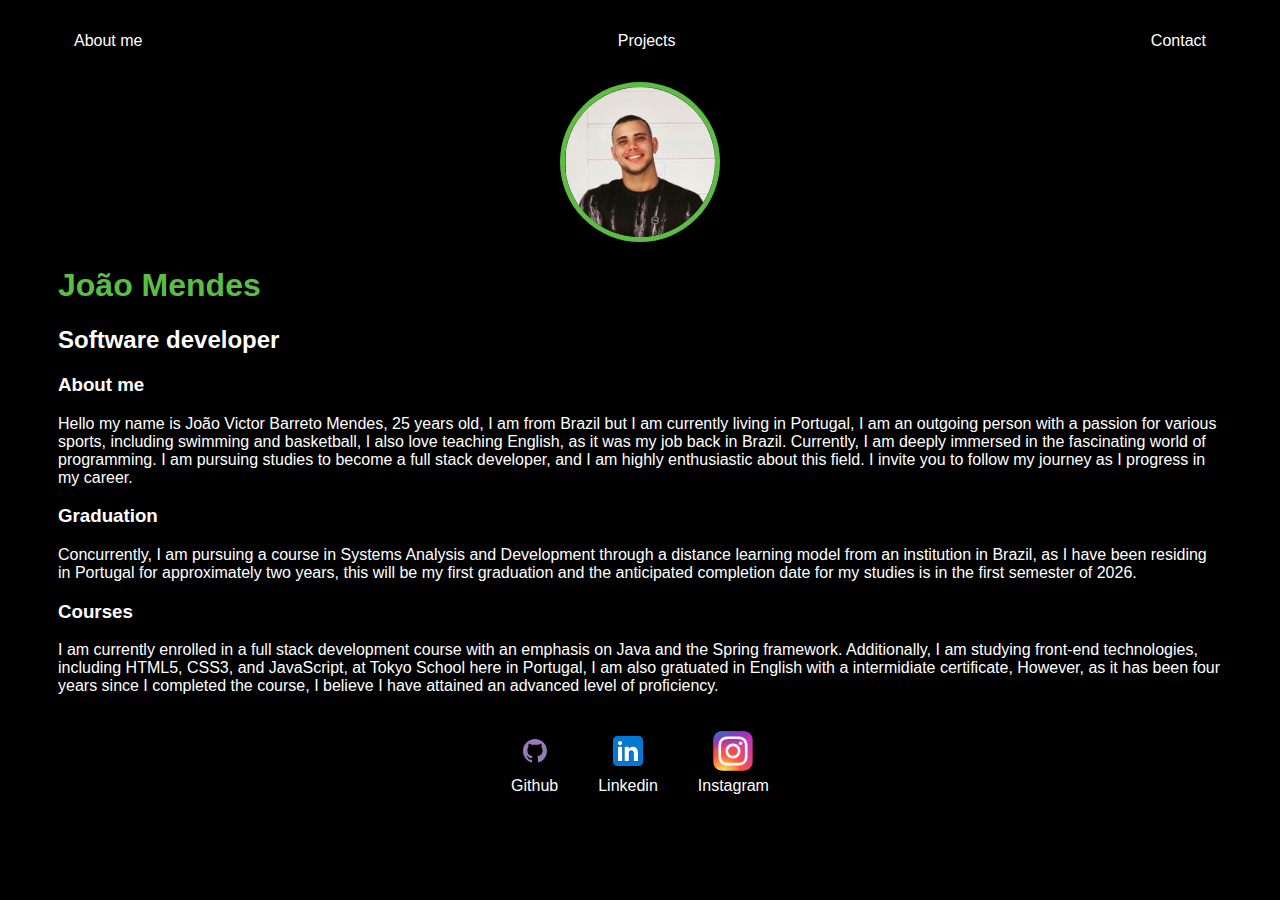
<file: index.html>
<!DOCTYPE html>
<html lang="en">
<head>
    <meta charset="UTF-8">
    <meta name="viewport" content="width=device-width, initial-scale=1.0">
    <title>João Mendes</title>
    <link rel="stylesheet" href="index.css"
</head>
<body>
    <div class="container">
        <nav>
            <ul>
                <li>
                    <a href="index.html">About me</a>
                </li>
                <li>
                    <a href="project.html">Projects</a>
                </li>
                <li>
                    <a href="contact.html">Contact</a>
                </li>
            </ul>
         </nav>   
        
         <header>
            <div class="center">
                <img src="./img/joao.jpg"></img>
            </div>
            <h1>João Mendes</h1>
            <h2>Software developer</h2>
         </header>
         <main>
            <section>
                <h3>About me</h3>
                <p>
                    Hello my name is João Victor Barreto Mendes, 25 years old, I am from Brazil but I am currently living in Portugal, I am an outgoing person with a passion for various sports, including swimming and basketball, I also love teaching English, as it was my job back in Brazil. Currently, I am deeply immersed in the fascinating world of programming. I am pursuing studies to become a full stack developer, and I am highly enthusiastic about this field. I invite you to follow my journey as I progress in my career.
                </p>
            </section>
            <section>
                <h3>Graduation</h3>
                <p>
                     Concurrently, I am pursuing a course in Systems Analysis and Development through a distance learning model from an institution in Brazil, as I have been residing in Portugal for approximately two years, this will be my first graduation and the anticipated completion date for my studies is in the first semester of 2026.


                </p>
            </section>
            <section>
                <h3>Courses</h3>
                <p>
                    I am currently enrolled in a full stack development course with an emphasis on Java and the Spring framework. Additionally, I am studying front-end technologies, including HTML5, CSS3, and JavaScript, at Tokyo School here in Portugal, I am also gratuated in English with a intermidiate certificate, However, as it has been four years since I completed the course, I believe I have attained an advanced level of proficiency.
                </p>
            </section>
         </main>
        
         <footer>
            <a href="https://github.com/Barretomen" target="_blank" rel="noopener noreferrer">
                <img src="./img/github.svg"></img>
                <p>Github</p>
            </a>
            <a href="https://www.linkedin.com/in/barretomendes/" target="_blank" rel="noopener noreferrer">
                <img src="./img/linkedin.svg"></img>
                <p>Linkedin</p>
            </a>
            <a href="https://www.instagram.com/jaobm_/" target="_blank" rel="noopener noreferrer">
                <img src="./img/Instagram_logo_2016.svg"></img>
                <p>Instagram</p>
            </a>
         </footer>
    </div>
 
 

</body>
</html>
</file>
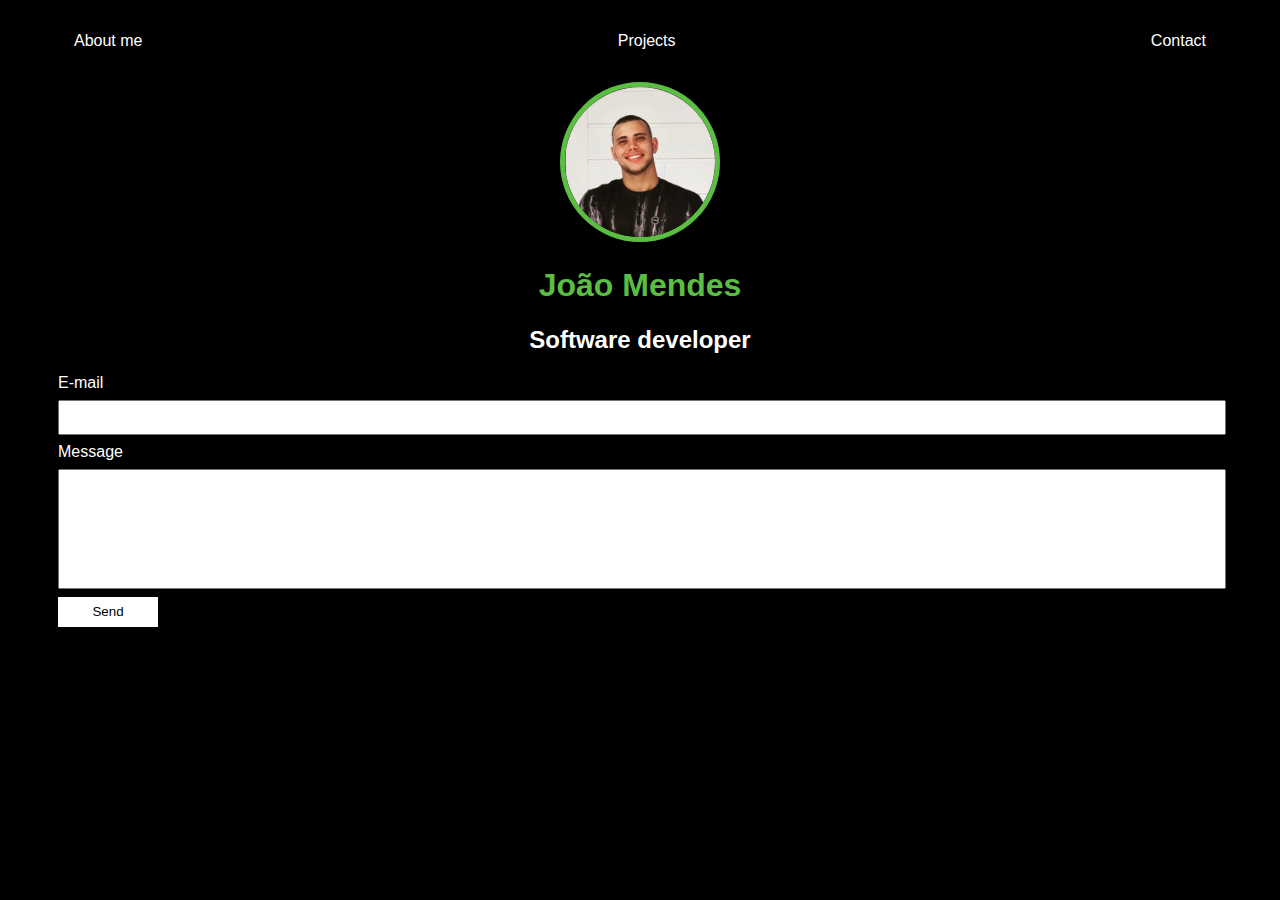
<file: contact.html>
<!DOCTYPE html>
<html lang="en">
<head>
    <meta charset="UTF-8">
    <meta name="viewport" content="width=device-width, initial-scale=1.0">
    <title>Contact</title>
    <link rel="stylesheet" href="index.css"
</head>
<body>
    <div class = "container">
        <nav>
            <ul>
                <li>
                    <a href="index.html">About me</a>
                </li>
                <li>
                    <a href="project.html">Projects</a>
                </li>
                <li>
                    <a href="contact.html">Contact</a>
                </li>
            </ul>
         </nav>   
        
         <header class="center">
            <div>
                <img src="./img/joao.jpg"></img>
            </div>
            <h1>João Mendes</h1>
            <h2>Software developer</h2>
         </header>
        <form class = "contact-form" action="https://formsubmit.co/65fb708b8e70c87ed2b894db269690d6" method="POST">
            <label for="email">E-mail</label>
            <input type="email" name="email" id="email" required>
            <label for="message">Message</label> 
            <input type="text" name="message" id="message" required>
            <input type="hidden" name="_next" value="http://127.0.0.1:5500/thanks.html">
            <button type="submit">Send</button>
       </form>
    </div>
  
</body>
</html>
</file>
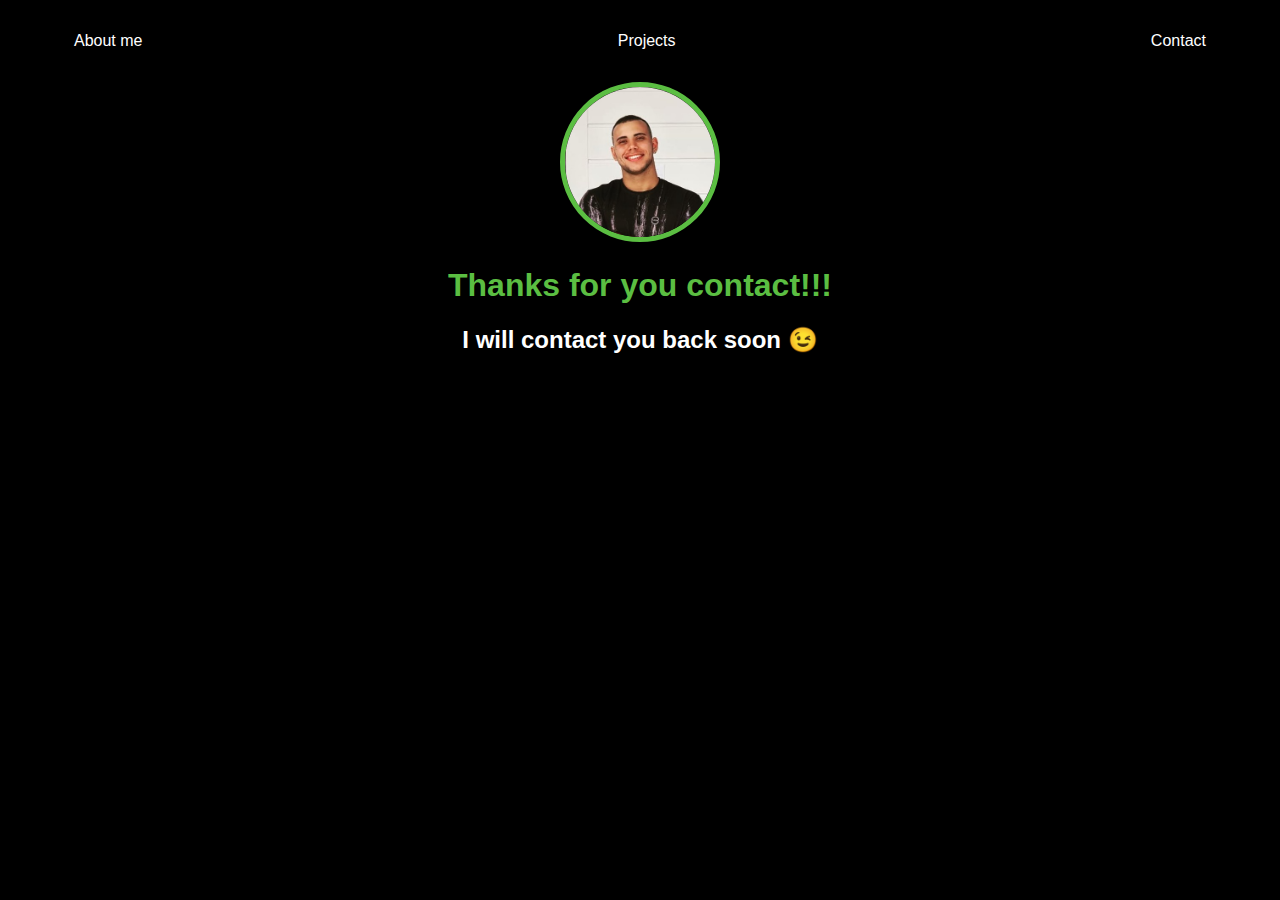
<file: thanks.html>
<!DOCTYPE html>
<html lang="en">
<head>
    <meta charset="UTF-8">
    <meta name="viewport" content="width=device-width, initial-scale=1.0">
    <title>Contact</title>
    <link rel="stylesheet" href="index.css"
</head>
<body>
    <div class = "container">
        <nav>
            <ul>
                <li>
                    <a href="index.html">About me</a>
                </li>
                <li>
                    <a href="project.html">Projects</a>
                </li>
                <li>
                    <a href="contact.html">Contact</a>
                </li>
            </ul>
         </nav>   
        
         <header class="center">
            <div>
                <img src="./img/joao.jpg"></img>
            </div>
            <h1>Thanks for you contact!!!</h1>
            <h2>I will contact you back soon &#128521;</h2>
         </header>
    </div>
  
</body>
</html>
</file>
<file: index.css>
body{
    color: white;
    background-color: black;
    font-family: Arial, Helvetica, sans-serif;
}

ul{
    display: flex;
    justify-content: space-between;
    list-style-type: none;
    align-items: center;
    padding: 16px;
}

a {
    color: white;
    text-decoration: none;
}  
header img{
    width: 150px;
    height: 150px;
    border-radius: 50%;
    border: 5px solid #5BBE42;
}
.center {
    text-align: center;
}
h1 {
    color: #5BBE42;
}
footer img {
   width: 40px;
   height:_40px;
}

footer {
    display: flex;
    justify-content: center;
}

footer a {
    margin: 20px;
    text-align: center;
}

footer p {
    margin-top: 2px;
}
.container{
    padding: 0px 50px;
}

nav a:hover{
    color: red;
}
.contact-form input {
    width: 100%;
    padding: 8px 0px;
    margin: 8px 0px;
}
.contact-form input[type=text]{
    height: 100px;
}
button{
    background-color: white;
    border: none;
    width: 100px;
    height: 30px;
}
</file>
